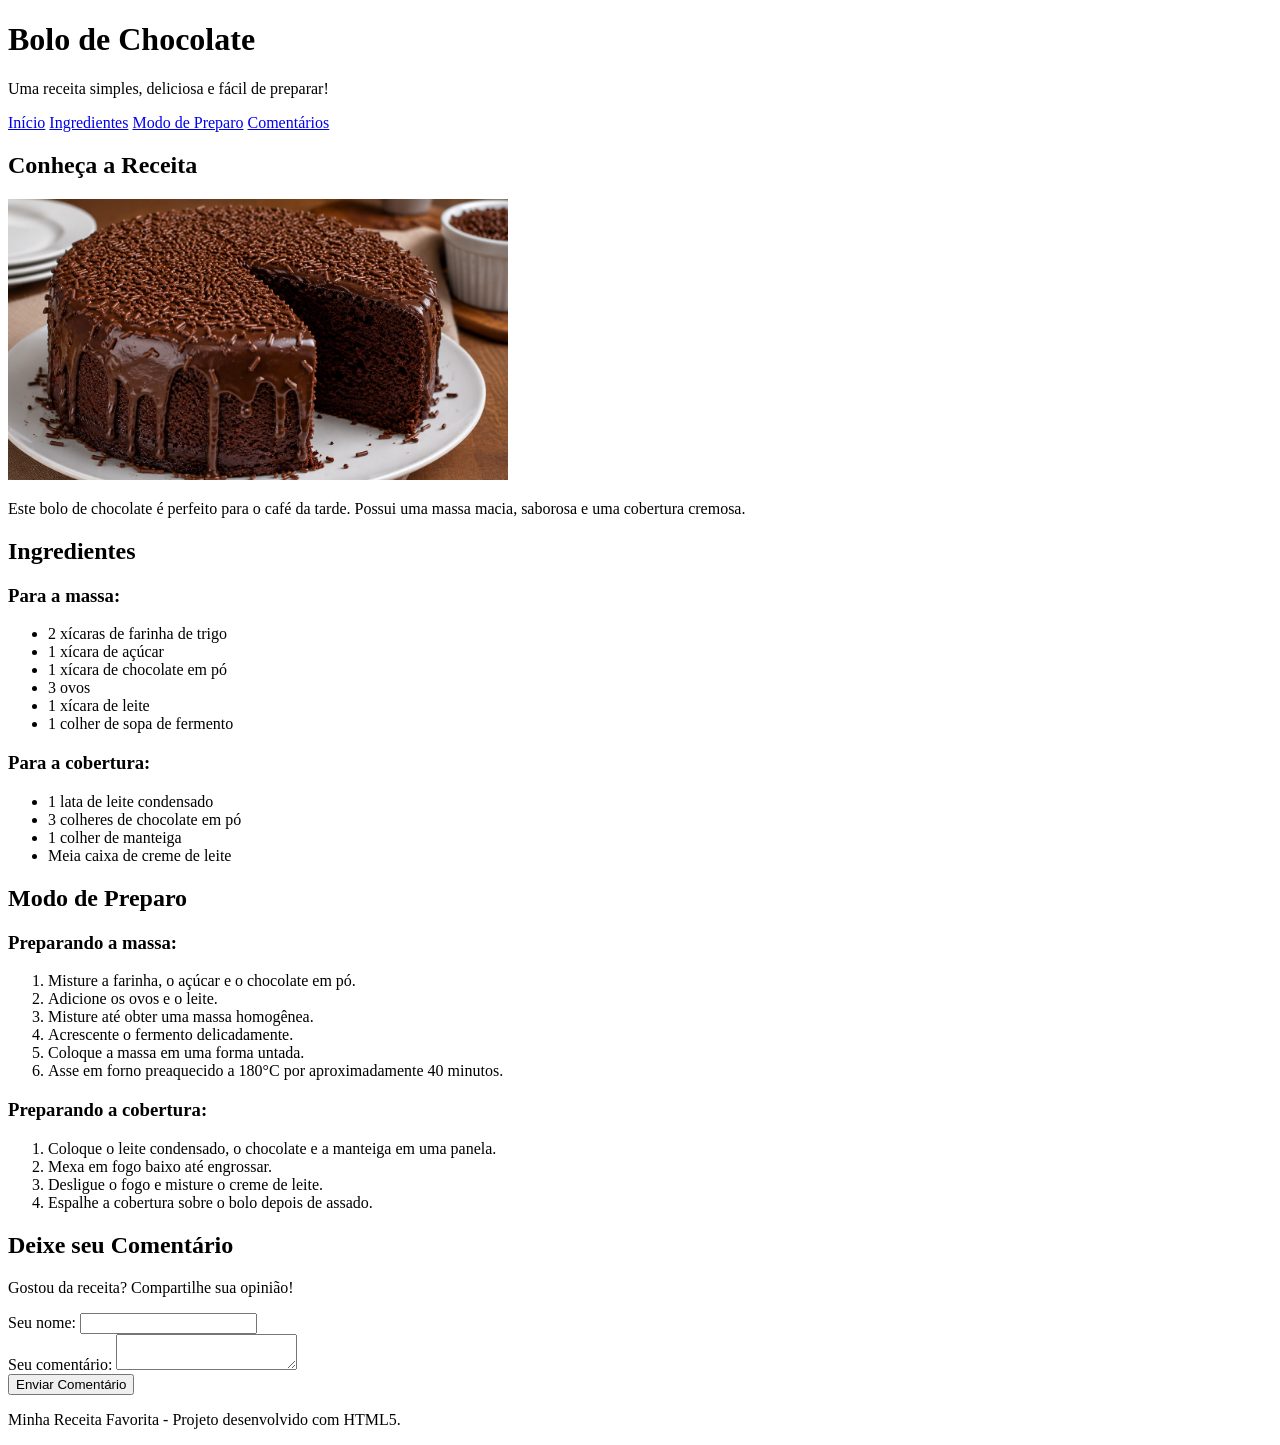
<file: desenvolvimento-web/01-html/minha-receita-favorita/index.html>
<!DOCTYPE html>
<html lang="pt-BR">
<head>
    <meta charset="UTF-8">
    <meta name="viewport" content="width=device-width, initial-scale=1.0">
    <title>Minha Receita Favorita</title>
</head>
<body>
    <header>
        <h1>Bolo de Chocolate</h1>
        <p>Uma receita simples, deliciosa e fácil de preparar!</p>
        <nav>
            <a href="#inicio">Início</a>
            <a href="#ingredientes">Ingredientes</a>
            <a href="#preparo">Modo de Preparo</a>
            <a href="#comentarios">Comentários</a>
        </nav>
    </header>
    <main>
        <section id="inicio">
            <h2>Conheça a Receita</h2>
            <img src="imagens/bolo-chocolate.jpg" alt="Bolo de chocolate com cobertura" width="500">
            <p>Este bolo de chocolate é perfeito para o café da tarde. Possui uma massa macia, saborosa e uma cobertura cremosa.</p>
        </section>

        <section id="ingredientes">
            <h2>Ingredientes</h2>
            <h3>Para a massa:</h3>
            <ul>
                <li>2 xícaras de farinha de trigo</li>
                <li>1 xícara de açúcar</li>
                <li>1 xícara de chocolate em pó</li>
                <li>3 ovos</li>
                <li>1 xícara de leite</li>
                <li>1 colher de sopa de fermento</li>
            </ul>
        
            <h3>Para a cobertura:</h3>
            <ul>
                <li>1 lata de leite condensado</li>
                <li>3 colheres de chocolate em pó</li>
                <li>1 colher de manteiga</li>
                <li>Meia caixa de creme de leite</li>
            </ul>
        </section>

        <section id="preparo">
            <h2>Modo de Preparo</h2>
            <h3>Preparando a massa:</h3>
            <ol>
                <li>Misture a farinha, o açúcar e o chocolate em pó.</li>
                <li>Adicione os ovos e o leite.</li>
                <li>Misture até obter uma massa homogênea.</li>
                <li>Acrescente o fermento delicadamente.</li>
                <li>Coloque a massa em uma forma untada.</li>
                <li>Asse em forno preaquecido a 180°C por aproximadamente 40 minutos.</li>
            </ol>

            <h3>Preparando a cobertura:</h3>
            <ol>
                <li>Coloque o leite condensado, o chocolate e a manteiga em uma panela.</li>
                <li>Mexa em fogo baixo até engrossar.</li>
                <li>Desligue o fogo e misture o creme de leite.</li>
                <li>Espalhe a cobertura sobre o bolo depois de assado.</li>
            </ol>
        </section>

        <section id="comentarios">
            <h2>Deixe seu Comentário</h2>
            <p>Gostou da receita? Compartilhe sua opinião!</p>

            <form>
                <div>
                    <label for="nome">Seu nome:</label>
                    <input type="text" id="nome" name="nome" required>
                </div>
                <div>
                    <label for="comentario">Seu comentário:</label>
                    <textarea id="comentario" name="comentario" required></textarea>
                </div>
                <button type="submit">Enviar Comentário</button>
            </form>
        </section>
    </main>
    <footer>
        <p>Minha Receita Favorita - Projeto desenvolvido com HTML5.</p>
    </footer>
</body>
</html>
</file>
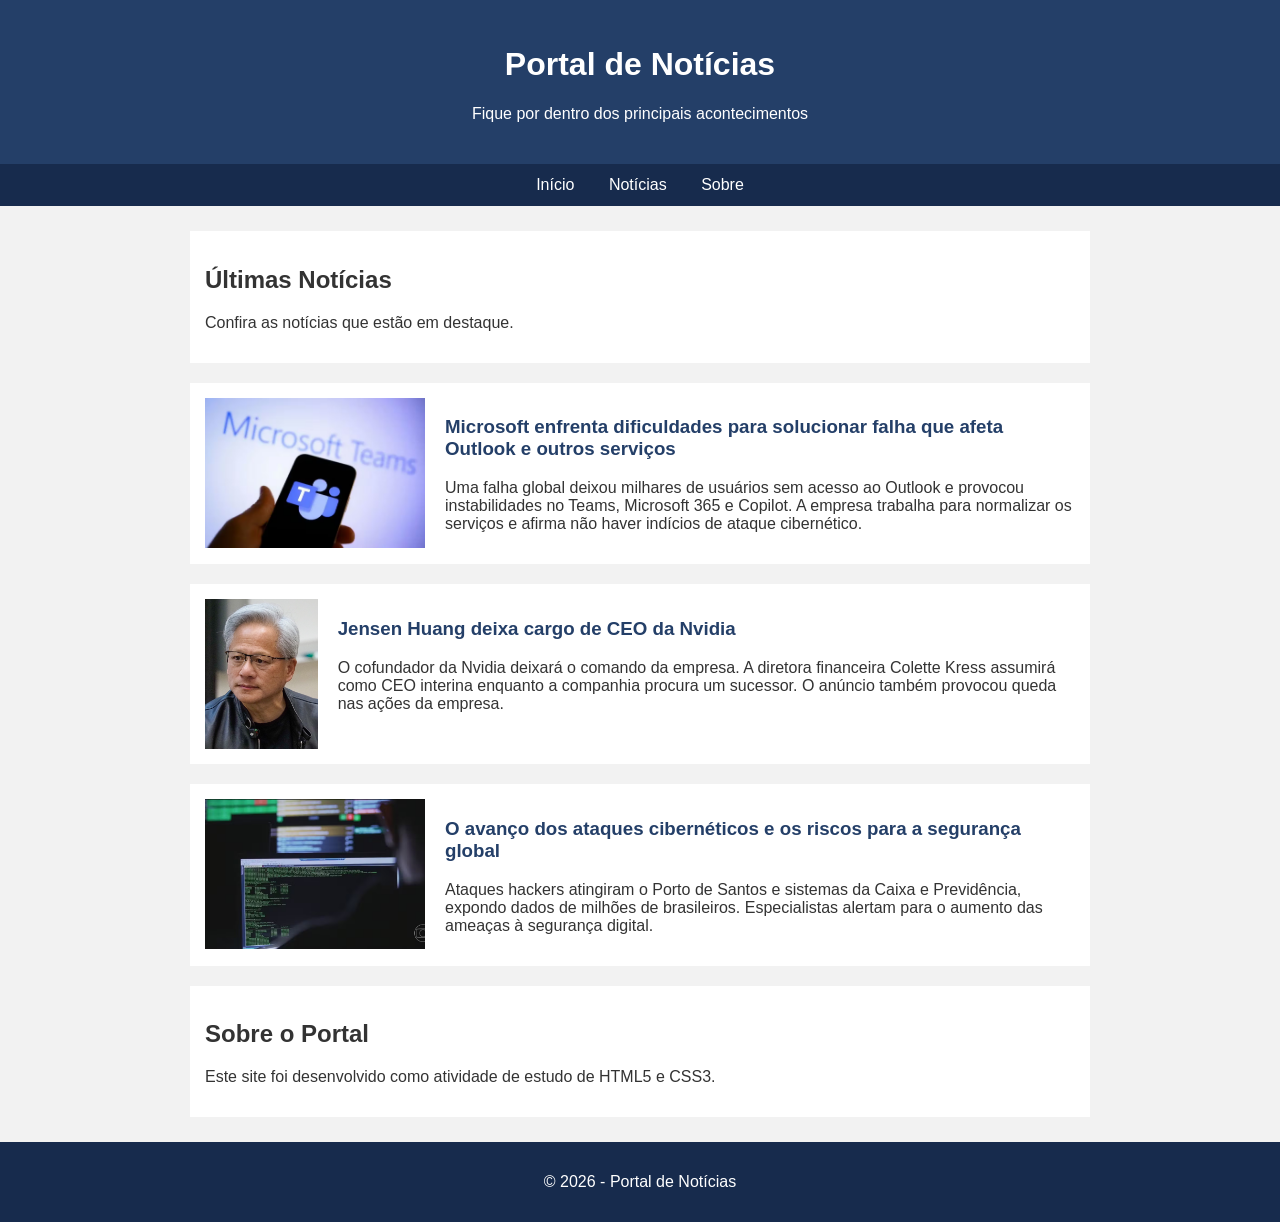
<file: desenvolvimento-web/02-css/projeto-site-noticias/index.html>
<!DOCTYPE html>
<html lang="pt-BR">
<head>
    <meta charset="UTF-8">
    <meta name="viewport" content="width=device-width, initial-scale=1.0">
    <title>Portal de Notícias</title>
    <link rel="stylesheet" href="css/style.css">
</head>

<body>
    <header>
        <h1>Portal de Notícias</h1>
        <p>Fique por dentro dos principais acontecimentos</p>
    </header>

    <nav>
        <a href="#inicio">Início</a>
        <a href="#noticias">Notícias</a>
        <a href="#sobre">Sobre</a>
    </nav>

    <main id="inicio">

        <section class="introducao">
            <h2>Últimas Notícias</h2>
            <p>Confira as notícias que estão em destaque.</p>
        </section>

        <section id="noticias">
            <article class="noticia">
                <img src="imagens/microsoft.jpg" alt="Serviços da Microsoft">

                <div>
                    <h3>Microsoft enfrenta dificuldades para solucionar falha que afeta Outlook e outros serviços</h3>
                    <p>Uma falha global deixou milhares de usuários sem acesso ao Outlook e provocou instabilidades no Teams, Microsoft 365 e Copilot. A empresa trabalha para normalizar os serviços e afirma não haver indícios de ataque cibernético.</p>
                </div>
            </article>

            <article class="noticia">
                <img src="imagens/nvidia.jpg" alt="Jensen Huang e a Nvidia">

                <div>
                    <h3>Jensen Huang deixa cargo de CEO da Nvidia</h3>
                    <p>O cofundador da Nvidia deixará o comando da empresa. A diretora financeira Colette Kress assumirá como CEO interina enquanto a companhia procura um sucessor. O anúncio também provocou queda nas ações da empresa.</p>
                </div>
            </article>

            <article class="noticia">
                <img src="imagens/ataques-ciberneticos.jpeg" alt="Ataques cibernéticos"> 

                <div>
                    <h3>O avanço dos ataques cibernéticos e os riscos para a segurança global</h3>
                    <p>Ataques hackers atingiram o Porto de Santos e sistemas da Caixa e Previdência, expondo dados de milhões de brasileiros. Especialistas alertam para o aumento das ameaças à segurança digital.</p>
                </div>
            </article>
        </section>
        <section id="sobre" class="sobre">
            <h2>Sobre o Portal</h2>
            <p>Este site foi desenvolvido como atividade de estudo de HTML5 e CSS3.</p>
        </section>
    </main>
    
    <footer>
        <p>&copy; 2026 - Portal de Notícias</p>
    </footer>
</body>
</html>
</file>
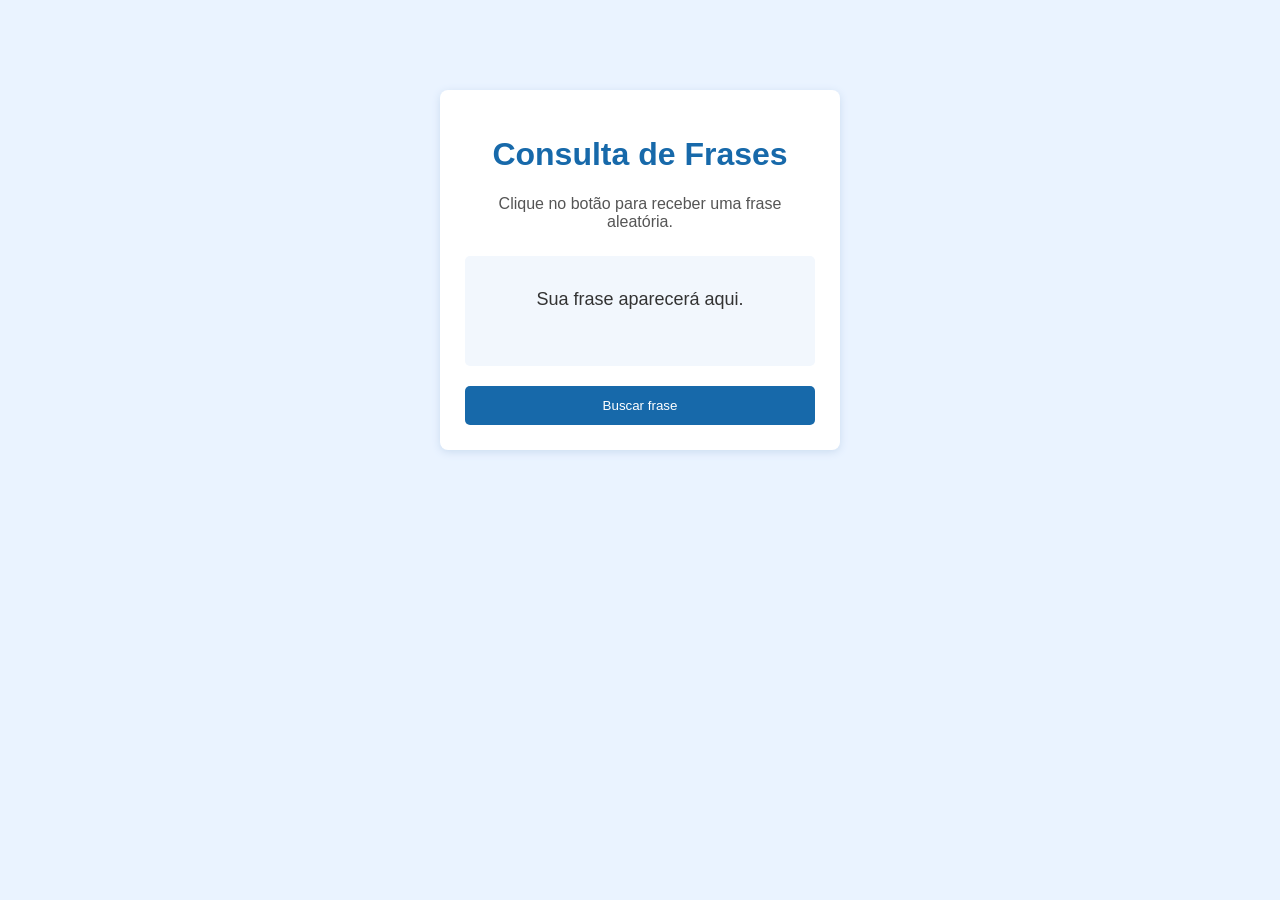
<file: desenvolvimento-web/03-javascript/consulta-frases/index.html>
<!DOCTYPE html>
<html lang="pt-br">
<head>
    <meta charset="UTF-8">
    <meta name="viewport" content="width=device-width, initial-scale=1.0">
    <title>Consulta de Frases</title>
    <link rel="stylesheet" href="style.css">
</head>
<body>
    <div class="container">
        <h1>Consulta de Frases</h1>
        <p>Clique no botão para receber uma frase aleatória.</p>
        <div class="frase">
            <p id="texto">Sua frase aparecerá aqui.</p>
            <p id="autor"></p>
        </div>
        <button id="botao">Buscar frase</button>
    </div>
    <script src="script.js"></script>
</body>
</html>
</file>
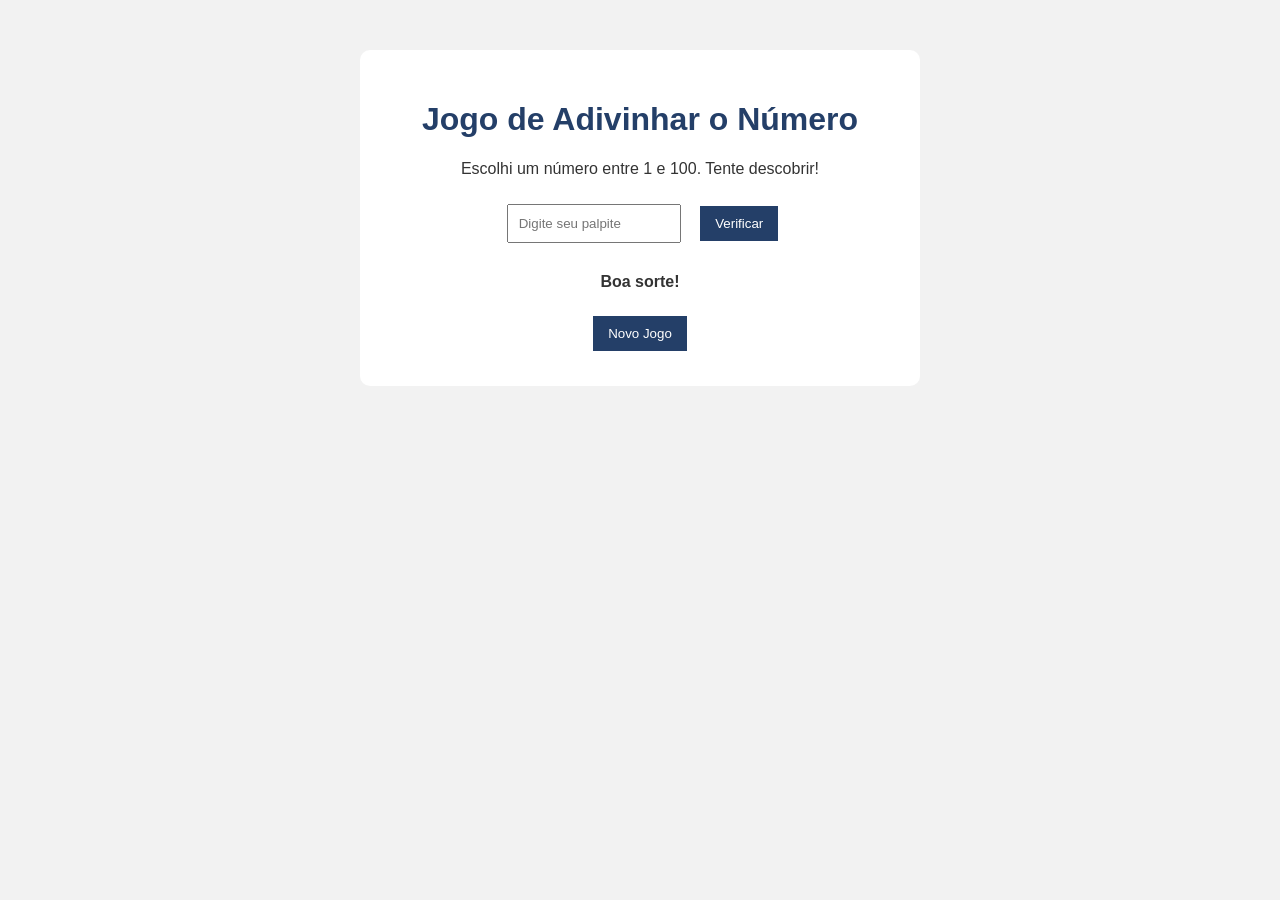
<file: desenvolvimento-web/03-javascript/jogo-adivinhar-numero/index.html>
<!DOCTYPE html>
<html lang="pt-BR">
<head>
    <meta charset="UTF-8">
    <meta name="viewport" content="width=device-width, initial-scale=1.0">
    <title>Jogo de Adivinhar o Número</title>
    <link rel="stylesheet" href="style.css">
    <script src="script.js" defer></script>
</head>
<body>

    <main>
        <h1>Jogo de Adivinhar o Número</h1>
        <p>Escolhi um número entre 1 e 100. Tente descobrir!</p>

        <input type="text" id="palpite" placeholder="Digite seu palpite">
        <button onclick="verificarPalpite()">Verificar</button>
        <p id="mensagem">Boa sorte!</p>
        <button onclick="novoJogo()">Novo Jogo</button>
    </main>
</body>
</html>
</file>
<file: desenvolvimento-web/02-css/projeto-site-noticias/css/style.css>
body {
    font-family: Arial, sans-serif;
    background-color: #f2f2f2;
    color: #333;
    margin: 0;
}

header {
    background-color: #243f68;
    color: white;
    text-align: center;
    padding: 25px;
}

nav {
    background-color: #172b4d;
    text-align: center;
    padding: 12px;
}

nav a {
    color: white;
    text-decoration: none;
    margin: 15px;
}

nav a:hover {
    text-decoration: underline;
}

main {
    width: 85%;
    max-width: 900px;
    margin: 25px auto;
}

.introducao, .sobre {
    background-color: white;
    padding: 15px;
    margin-bottom: 20px;
}

.noticia {
    background-color: white;
    padding: 15px;
    margin-bottom: 20px;
    display: flex;
    gap: 20px;
}

.noticia img {
    width: 220px;
    height: 150px;
    object-fit: cover;
}

.noticia h3 {
    color: #243f68;
}

footer {
    background-color: #172b4d;
    color: white;
    text-align: center;
    padding: 15px;
}
</file>
<file: desenvolvimento-web/03-javascript/consulta-frases/style.css>
body {
    font-family: Arial, sans-serif;
    background-color: #eaf3ff;
    margin: 0;
    padding: 40px;
}

.container {
    background-color: white;
    width: 400px;
    max-width: 100%;
    margin: 50px auto;
    padding: 25px;
    box-sizing: border-box;
    border-radius: 8px;
    box-shadow: 0 2px 8px #cbdcf0;
    text-align: center;
}

h1 {
    color: #1769aa;
}

p {
    color: #555;
}

.frase {
    background-color: #f2f7fd;
    padding: 15px;
    margin-top: 25px;
    border-radius: 5px;
    min-height: 80px;
}

#texto {
    font-size: 18px;
    color: #333;
}

#autor {
    color: #1769aa;
    font-weight: bold;
}

button {
    width: 100%;
    padding: 12px;
    margin-top: 20px;
    background-color: #1769aa;
    color: white;
    border: none;
    border-radius: 5px;
    cursor: pointer;
}

button:hover {
    background-color: #10558c;
}
</file>
<file: desenvolvimento-web/03-javascript/jogo-adivinhar-numero/style.css>
body {
    font-family: Arial, sans-serif;
    background-color: #f2f2f2;
    text-align: center;
    margin: 0;
    padding: 50px 15px;
}

main {
    background-color: white;
    max-width: 500px;
    margin: auto;
    padding: 30px;
    border-radius: 10px;
}

h1 {
    color: #243f68;
}

p {
    color: #333;
}

input {
    padding: 10px;
    width: 150px;
    margin: 10px;
    appearance: textfield;
    -moz-appearance: textfield;
}

button {
    background-color: #243f68;
    color: white;
    border: none;
    padding: 10px 15px;
    margin: 5px;
    cursor: pointer;
}

button:hover {
    background-color: #172b4d;
}

#mensagem {
    font-weight: bold;
    margin: 20px;
}
</file>
